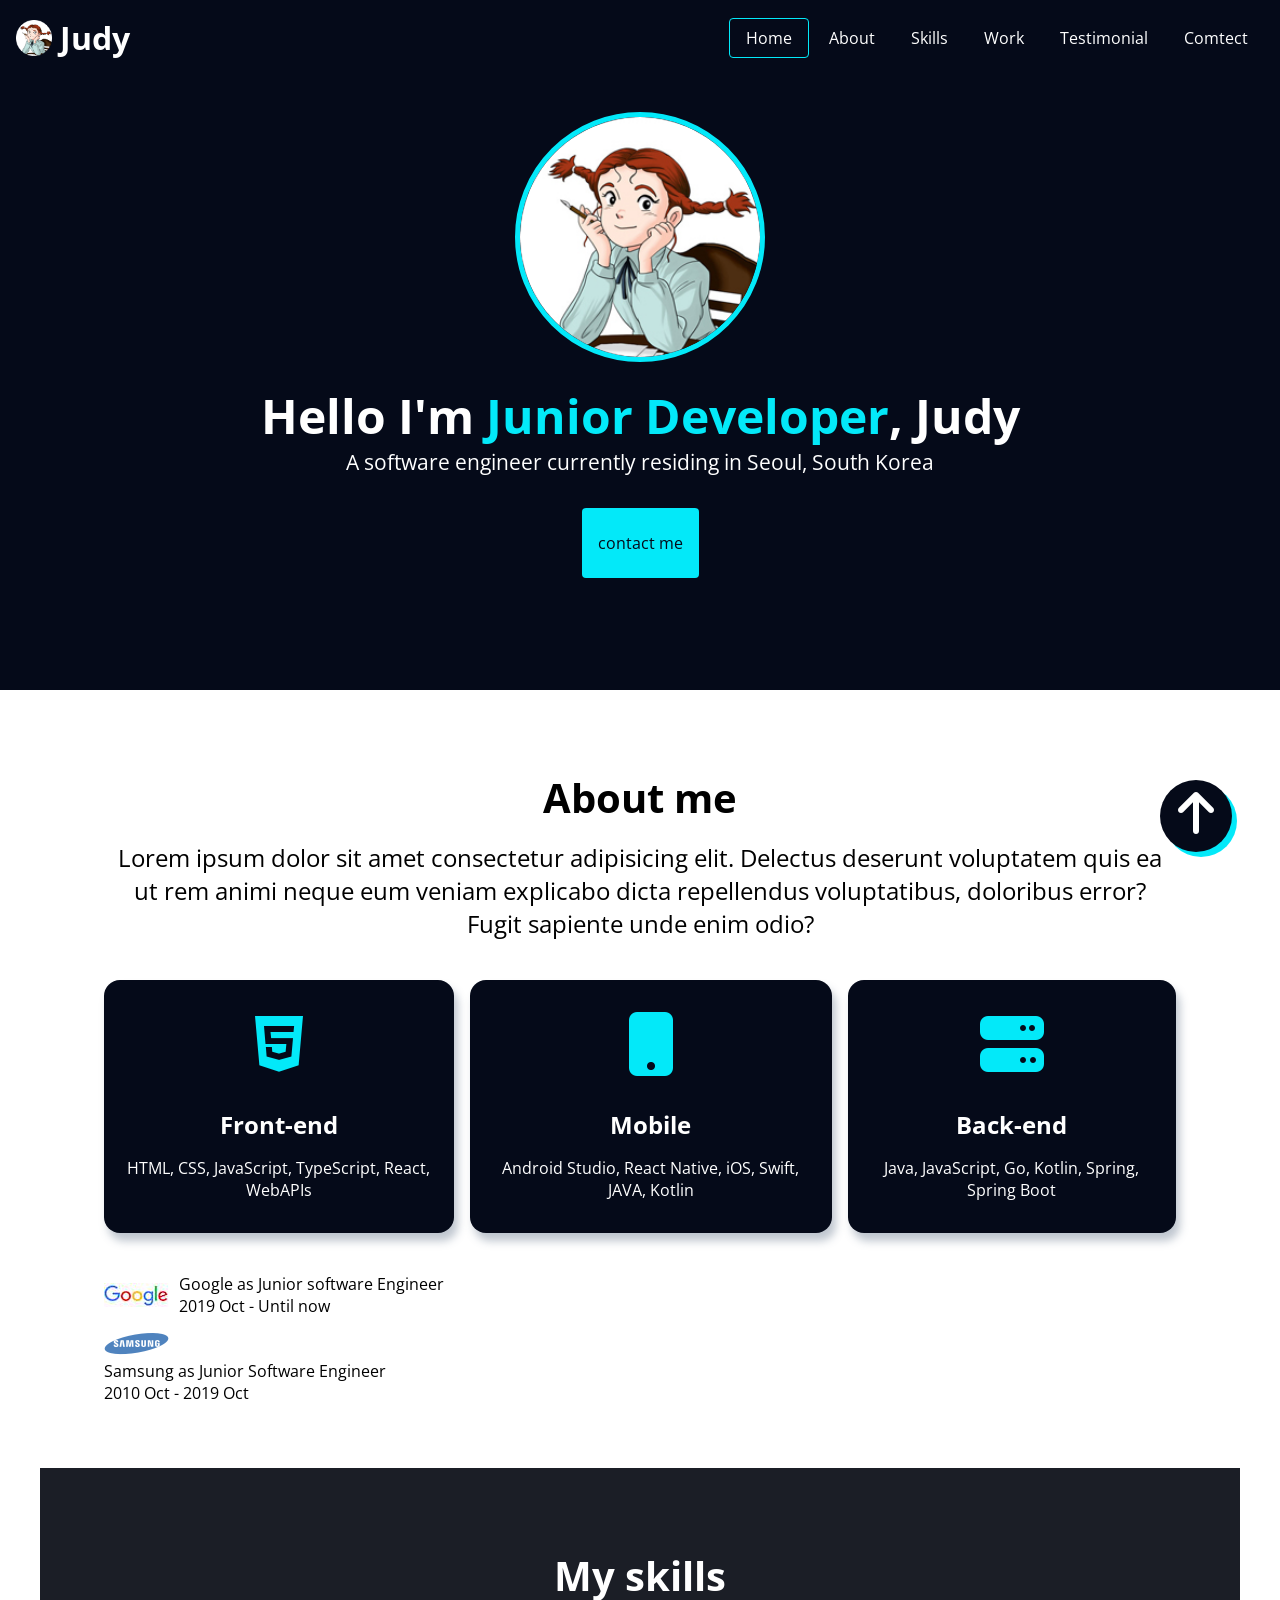
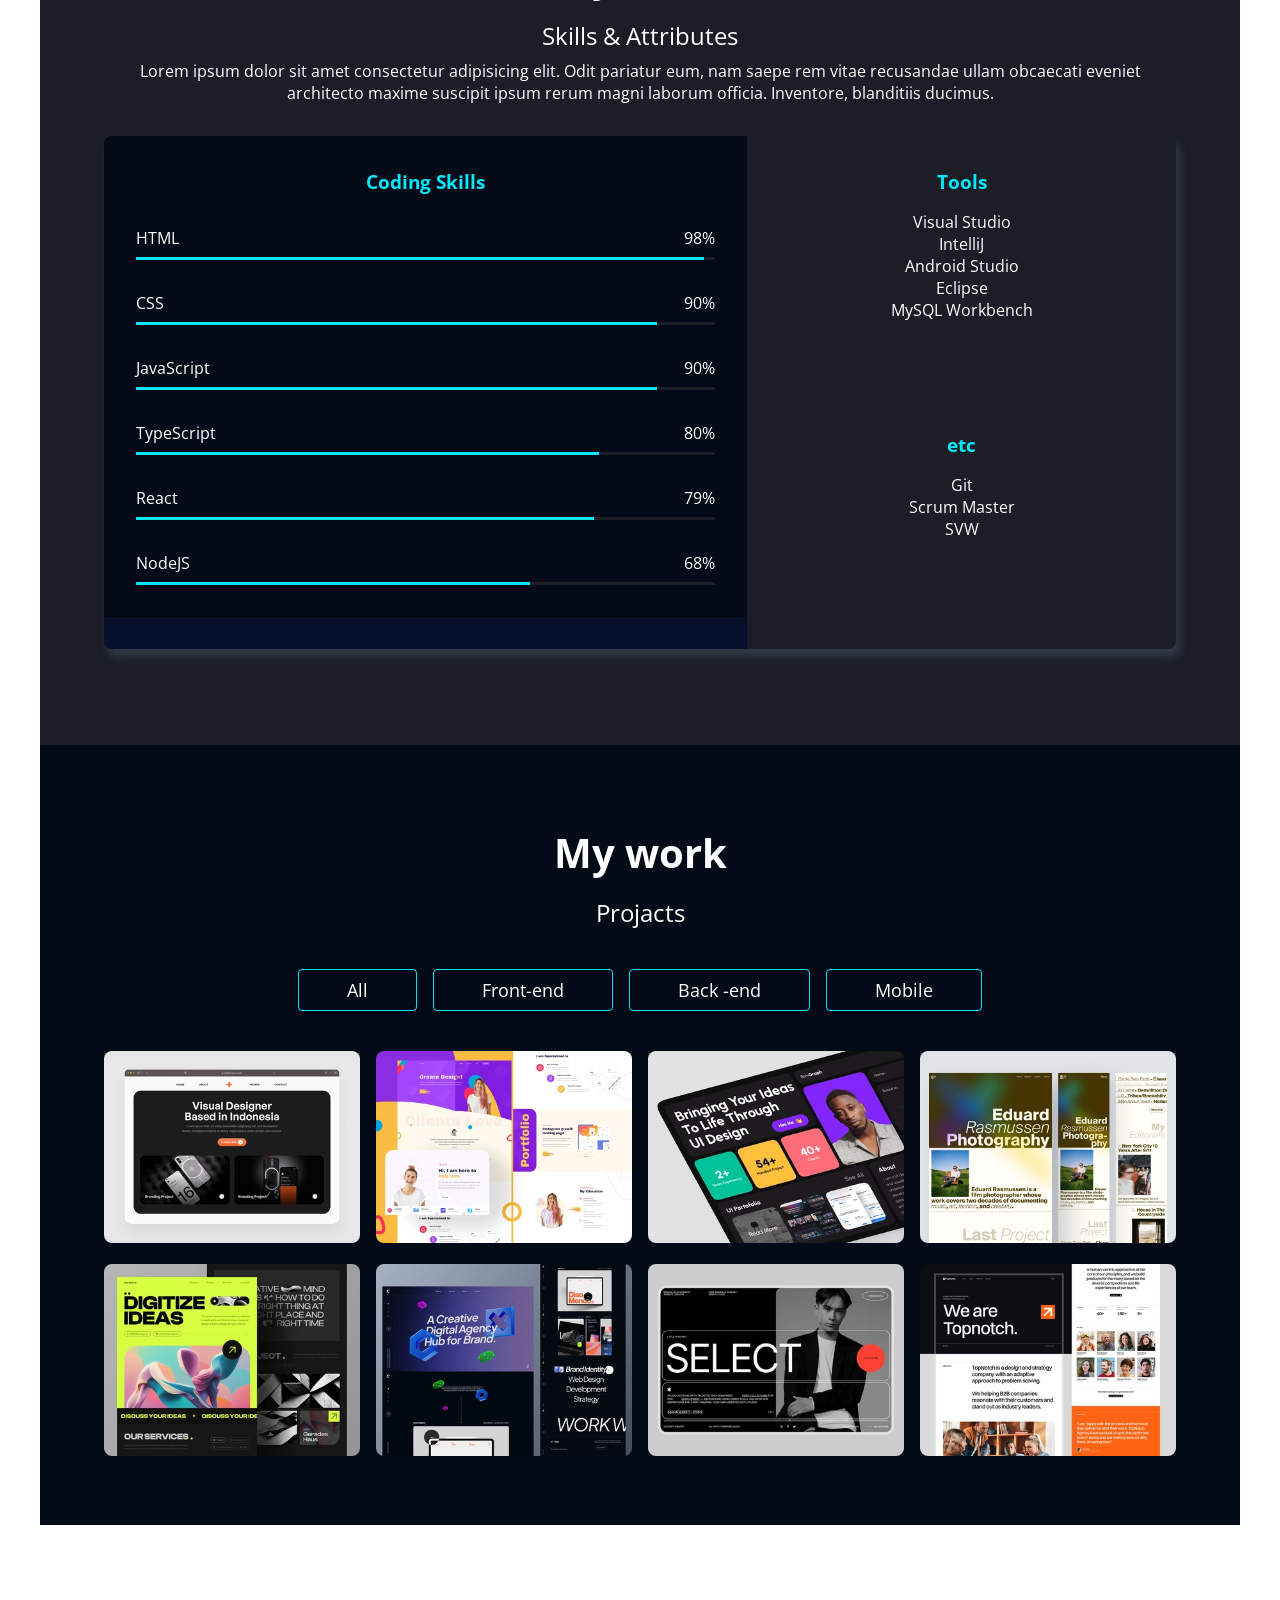
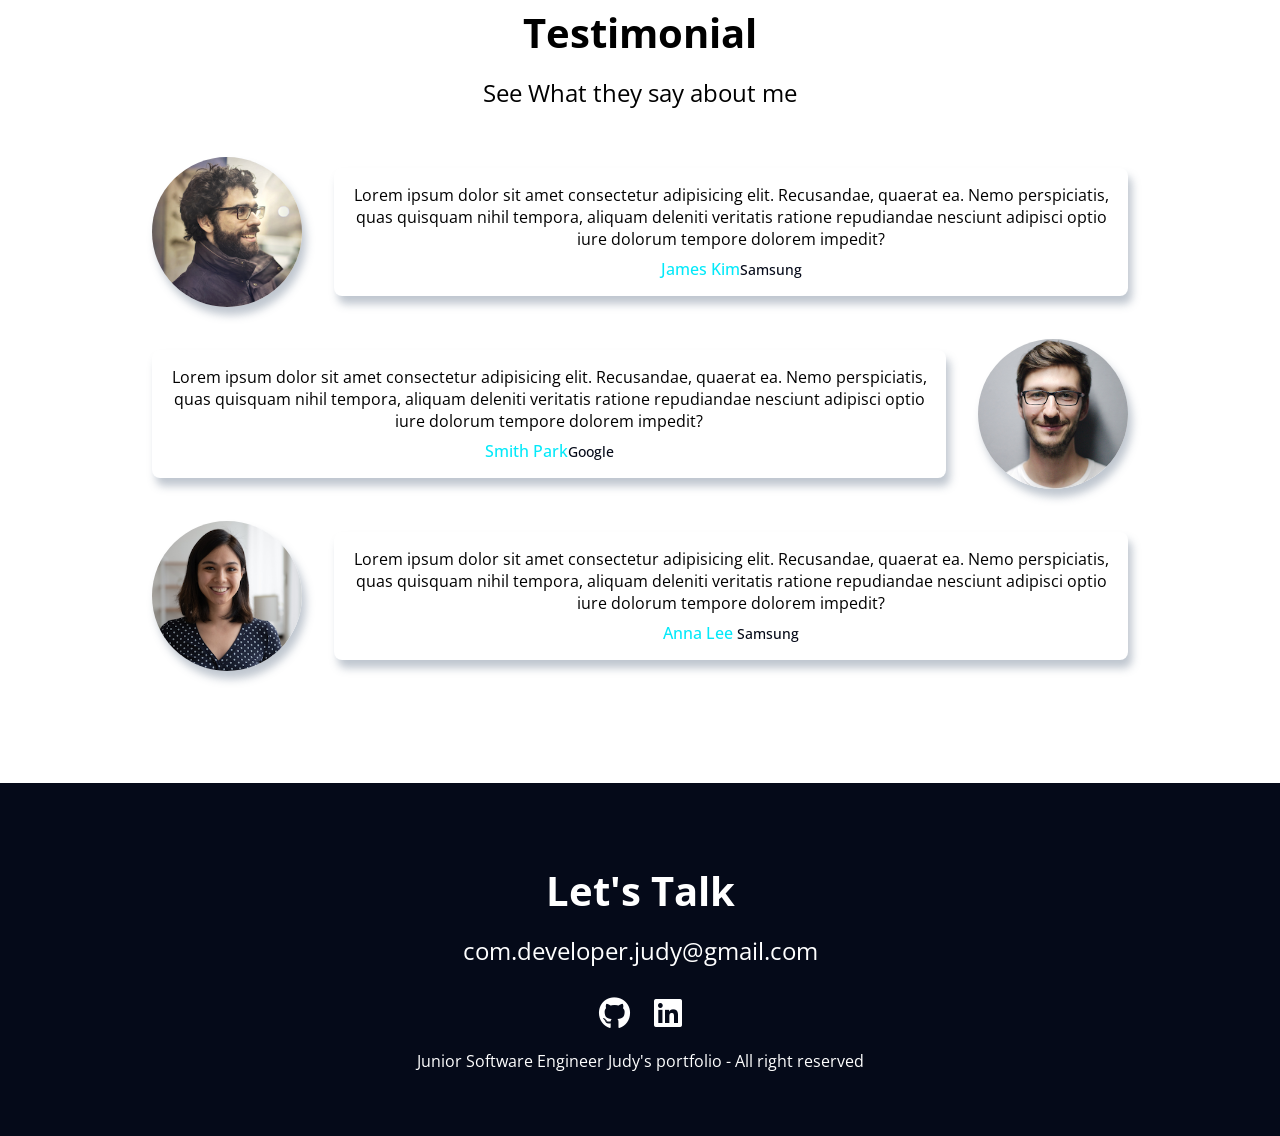
<file: index.html>
<!DOCTYPE html>
<html lang="en">

<head>
    <meta charset="UTF-8">
    <meta name="viewport" content="width=device-width, initial-scale=1.0">
    <title>portfolio-static</title>
    <meta name="description" content="portfolio-static">
    <link rel="shortcut icon" href="images/favicon.ico" type="image/x-icon">
    <link rel="stylesheet" href="css/style.css">
    <link rel="stylesheet" href="https://cdnjs.cloudflare.com/ajax/libs/font-awesome/6.5.0/css/all.min.css">
    <link rel="preconnect" href="https://fonts.googleapis.com">
    <link rel="preconnect" href="https://fonts.gstatic.com" crossorigin>
    <link href="https://fonts.googleapis.com/css2?family=Open+Sans:ital,wght@0,300..800;1,300..800&display=swap"
        rel="stylesheet">

</head>

<body>
    <!-- Header -->
    <header class="header">
        <div class="header-logo">
            <img src="images/favicon.ico" alt="header-logo" class="header-logo-img">
            <h1 class="header-logo-title">Judy</h1>
        </div>
        <nav>
            <ul class="header-menu">
                <li><a href="#home" class="header-menu-item active">Home</a></li>
                <li><a href="#about" class="header-menu-item">About</a></li>
                <li><a href="#skills" class="header-menu-item">Skills</a></li>
                <li><a href="#work" class="header-menu-item">Work</a></li>
                <li><a href="#testimonial" class="header-menu-item">Testimonial</a></li>
                <li><a href="#contect" class="header-menu-item">Comtect</a></li>
            </ul>
        </nav>
        <button class="header-toggle"><i class="fa-solid fa-bars"></i></button>
    </header>
    <main>
        <!-- Home -->
        <section id="home">
            <img src="images/favicon.ico" alt="photo" class="home-avater">
            <h2 class="home-title">
                Hello
                I'm <strong class="home-title-strong">Junior Developer</strong>,
                Judy
            </h2>
            <p class="home-description">A software engineer currently residing in Seoul, South Korea</p>
            <a class="home-contect" href="#">contact me</a>
        </section>
        <!-- About -->
        <section id="about" class="section container">
            <h2 class="title">About me</h2>
            <p class="description">
                Lorem ipsum dolor sit amet consectetur adipisicing elit.
                Delectus deserunt voluptatem quis ea ut rem animi neque
                eum veniam explicabo dicta repellendus voluptatibus,
                doloribus error? Fugit sapiente unde enim odio?
            </p>
            <ul class="majors">
                <li class="major">
                    <i class="fa-brands fa-html5 major-icon"></i>
                    <p class="major-title">Front-end</p>
                    <p>HTML, CSS, JavaScript, TypeScript, React, WebAPIs</p>
                </li>
                <li class="major">
                    <i class="fa-solid fa-mobile-button major-icon"></i>
                    <p class="major-title">Mobile</p>
                    <p>Android Studio, React Native, iOS, Swift, JAVA, Kotlin</p>
                </li>
                <li class="major">
                    <i class="fa-solid fa-server major-icon"></i>
                    <p class="major-title">Back-end</p>
                    <p>Java, JavaScript, Go, Kotlin, Spring, Spring Boot</p>
                </li>
            </ul>
            <ul class="jobs">
                <li class="job">
                    <img src="images/jobs/google.png" alt="google">
                    <div>
                        <p class="job-name">Google as Junior software Engineer</p>
                        <p class="jop-period">2019 Oct - Until now</p>
                    </div>
                </li>
                <img src="images/jobs/samsung.png" alt="samsung">
                <div>
                    <p class="job-name">Samsung as Junior Software Engineer</p>
                    <p class="jop-period">2010 Oct - 2019 Oct</p>
                </div>
            </ul>
        </section>
        <!-- my skills -->
        <section id="skills" class="section container">
            <h2 class="title">My skills</h2>
            <p class="description">Skills & Attributes</p>
            <p>Lorem ipsum dolor sit amet consectetur adipisicing elit.
                Odit pariatur eum, nam saepe rem vitae recusandae ullam obcaecati
                eveniet architecto maxime suscipit ipsum rerum magni laborum officia.
                Inventore, blanditiis ducimus.
            </p>
            <div class="skills">
                <article class="skills-coding">
                    <h3 class="skills-title">Coding Skills</h3>
                    <ul>
                        <li class="bar">
                            <div class="bar-title"><span>HTML</span><span>98%</span></div>
                            <div class="bar-bg">
                                <div class="bar-value" style="width: 98%;"></div>
                            </div>
                        </li>
                        <li class="bar">
                            <div class="bar-title"><span>CSS</span><span>90%</span></div>
                            <div class="bar-bg">
                                <div class="bar-value css"></div>
                            </div>
                        </li>
                        <li class="bar">
                            <div class="bar-title"><span>JavaScript</span><span>90%</span></div>
                            <div class="bar-bg">
                                <div class="bar-value javascript"></div>
                            </div>
                        </li>
                        <li class="bar">
                            <div class="bar-title"><span>TypeScript</span><span>80%</span></div>
                            <div class="bar-bg">
                                <div class="bar-value typescript"></div>
                            </div>
                        </li>
                        <li class="bar">
                            <div class="bar-title"><span>React</span><span>79%</span></div>
                            <div class="bar-bg">
                                <div class="bar-value react"></div>
                            </div>
                        </li>
                        <li class="bar">
                            <div class="bar-title"><span>NodeJS</span><span>68%</span></div>
                            <div class="bar-bg">
                                <div class="bar-value nodejs"></div>
                            </div>
                        </li>
                    </ul>
                </article>
                <article class="skills-tools">
                    <h3 class="skills-title">Tools</h3>
                    <ul>
                        <li>Visual Studio</li>
                        <li>IntelliJ</li>
                        <li>Android Studio</li>
                        <li>Eclipse</li>
                        <li>MySQL Workbench</li>
                    </ul>
                </article>
                <article class="skills-tools">
                    <h3 class="skills-title">etc</h3>
                    <ul>
                        <li>Git</li>
                        <li>Scrum Master</li>
                        <li>SVW</li>
                    </ul>
                </article>
                <article class="skills-etc">

                </article>
            </div>
        </section>
        <!-- my work -->
        <section id="work" class="section container">
            <h2 class="title">My work</h2>
            <p class="description">Projacts</p>
            <ul class="categories">
                <li><button class="category">All<span class="category-count">8</span></button></li>
                <li><button class="category">Front-end<span class="category-count">4</span></button></li>
                <li><button class="category">Back -end<span class="category-count">2</span></button></li>
                <li><button class="category">Mobile<span class="category-count">2</span></button></li>
            </ul>
            <ul class="projects">
                <li class="project">
                    <img class="project-img" src="images/projects/project1.webp" alt="projact-img">
                    <div class="project-meta">
                        <h3 class="project-meta-title">Project#1</h3>
                        <p>Clone Coding with HTML, CSS</p>
                    </div>
                </li>
                <li class="project">
                    <img class="project-img" src="images/projects/project2.webp" alt="projact-img">
                    <div class="project-meta">
                        <h3 class="project-meta-title">Project#2</h3>
                        <p>Clone Coding with HTML, CSS</p>
                    </div>
                </li>
                <li class="project">
                    <img class="project-img" src="images/projects/project3.webp" alt="projact-img">
                    <div class="project-meta">
                        <h3 class="project-meta-title">Project#3</h3>
                        <p>Clone Coding with HTML, CSS</p>
                    </div>
                </li>
                <li class="project">
                    <img class="project-img" src="images/projects/project4.webp" alt="projact-img">
                    <div class="project-meta">
                        <h3 class="project-meta-title">Project#4</h3>
                        <p>Clone Coding with HTML, CSS</p>
                    </div>
                </li>
                <li class="project">
                    <img class="project-img" src="images/projects/project5.webp" alt="projact-img">
                    <div class="project-meta">
                        <h3 class="project-meta-title">Project#5</h3>
                        <p>Clone Coding with HTML, CSS</p>
                    </div>
                </li>
                <li class="project">
                    <img class="project-img" src="images/projects/project6.webp" alt="projact-img">
                    <div class="project-meta">
                        <h3 class="project-meta-title">Project#6</h3>
                        <p>Clone Coding with HTML, CSS</p>
                    </div>
                </li>
                <li class="project">
                    <img class="project-img" src="images/projects/project7.webp" alt="projact-img">
                    <div class="project-meta">
                        <h3 class="project-meta-title">Project#7</h3>
                        <p>Clone Coding with HTML, CSS</p>
                    </div>
                </li>
                <li class="project">
                    <img class="project-img" src="images/projects/project8.webp" alt="projact-img">
                    <div class="project-meta">
                        <h3 class="project-meta-title">Project#8</h3>
                        <p>Clone Coding with HTML, CSS</p>
                    </div>
                </li>
            </ul>
        </section>
        <section id="testimonial" class="section container">
            <h2 class="title">Testimonial</h2>
            <p class="description">See What they say about me</p>
            <ul class="testimonials">
                <li class="testimonial">
                    <img class="testimonial-img" src="images/testimonials/people1.webp" alt="people1">
                    <div class="testimonial-text">
                        <p>Lorem ipsum dolor sit amet consectetur adipisicing elit.
                            Recusandae, quaerat ea. Nemo perspiciatis, quas quisquam
                            nihil tempora, aliquam deleniti veritatis ratione repudiandae
                            nesciunt adipisci optio iure dolorum tempore dolorem impedit?
                        </p>
                        <p><a href="#" class="testimonial-text-name">James Kim<span
                                    class="testimonial-text-company">Samsung</span></a></p>
                    </div>
                </li>
                <li class="testimonial">
                    <img class="testimonial-img" src="images/testimonials/people2.webp" alt="people2">
                    <div class="testimonial-text">
                        <p>Lorem ipsum dolor sit amet consectetur adipisicing elit.
                            Recusandae, quaerat ea. Nemo perspiciatis, quas quisquam
                            nihil tempora, aliquam deleniti veritatis ratione repudiandae
                            nesciunt adipisci optio iure dolorum tempore dolorem impedit?
                        </p>
                        <p><a href="#" class="testimonial-text-name">Smith Park<span
                                    class="testimonial-text-company">Google</span></a></p>
                    </div>
                </li>
                <li class="testimonial">
                    <img class="testimonial-img" src="images/testimonials/people3.webp" alt="people3">
                    <div class="testimonial-text">
                        <p>Lorem ipsum dolor sit amet consectetur adipisicing elit.
                            Recusandae, quaerat ea. Nemo perspiciatis, quas quisquam
                            nihil tempora, aliquam deleniti veritatis ratione repudiandae
                            nesciunt adipisci optio iure dolorum tempore dolorem impedit?
                        </p>
                        <p><a href="#" class="testimonial-text-name">Anna Lee <span
                                    class="testimonial-text-company">Samsung</span></a></p>
                    </div>
                </li>
            </ul>
        </section>
        <!-- Arrow Top -->
        <aside>
            <a href="#" class="arrow-up"><i class="fa-solid fa-arrow-up"></i></a>
        </aside>
    </main>

    <footer id="contact" class="footer">
        <h2 class="title">Let's Talk</h2>
        <p class="description">com.developer.judy@gmail.com</p>
        <ul class="contact-links">
            <li>
                <a href="#" class="contact-link"><i class="fa-brands fa-github"></i></a>
            </li>
            <li>
                <a href="#" class="contact-link"><i class="fa-brands fa-linkedin"></i></a>
            </li>
        </ul>
        <p>Junior Software Engineer Judy's portfolio - All right reserved</p>
    </footer>
</body>

</html>
</file>
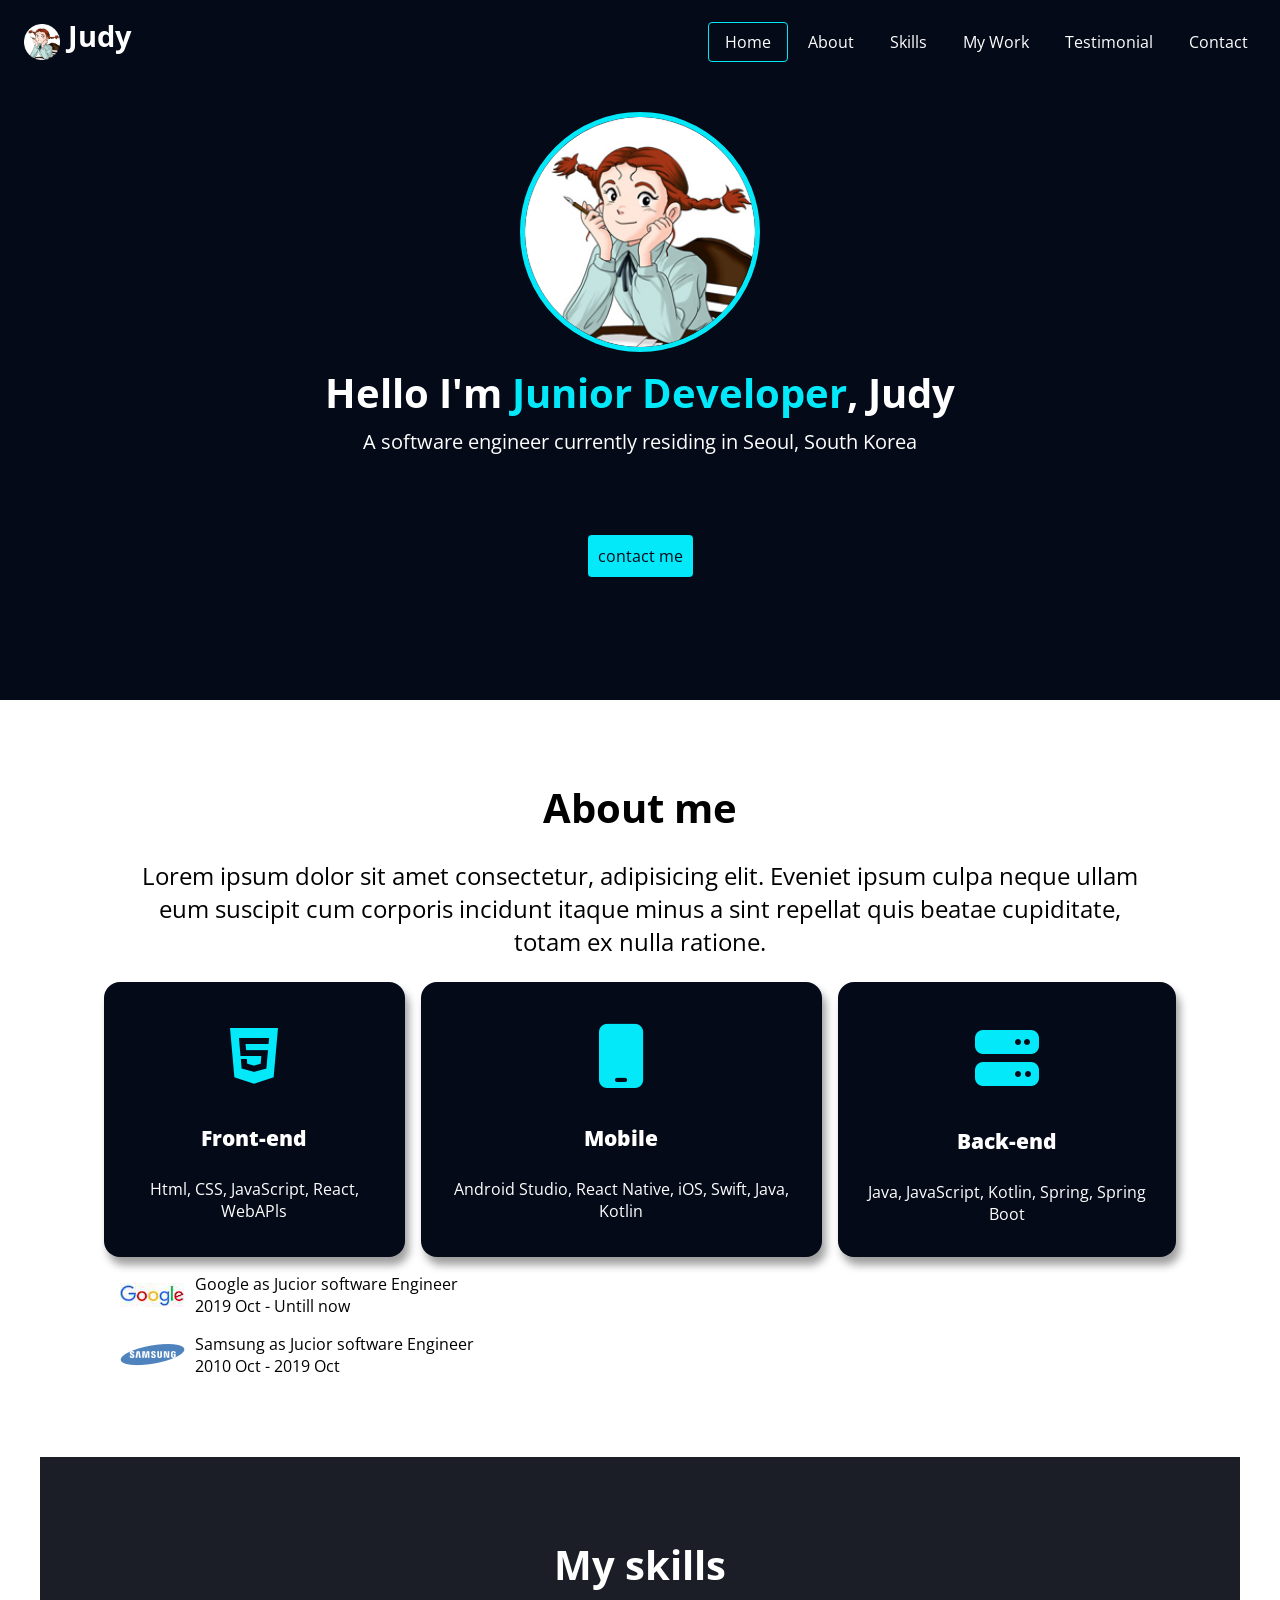
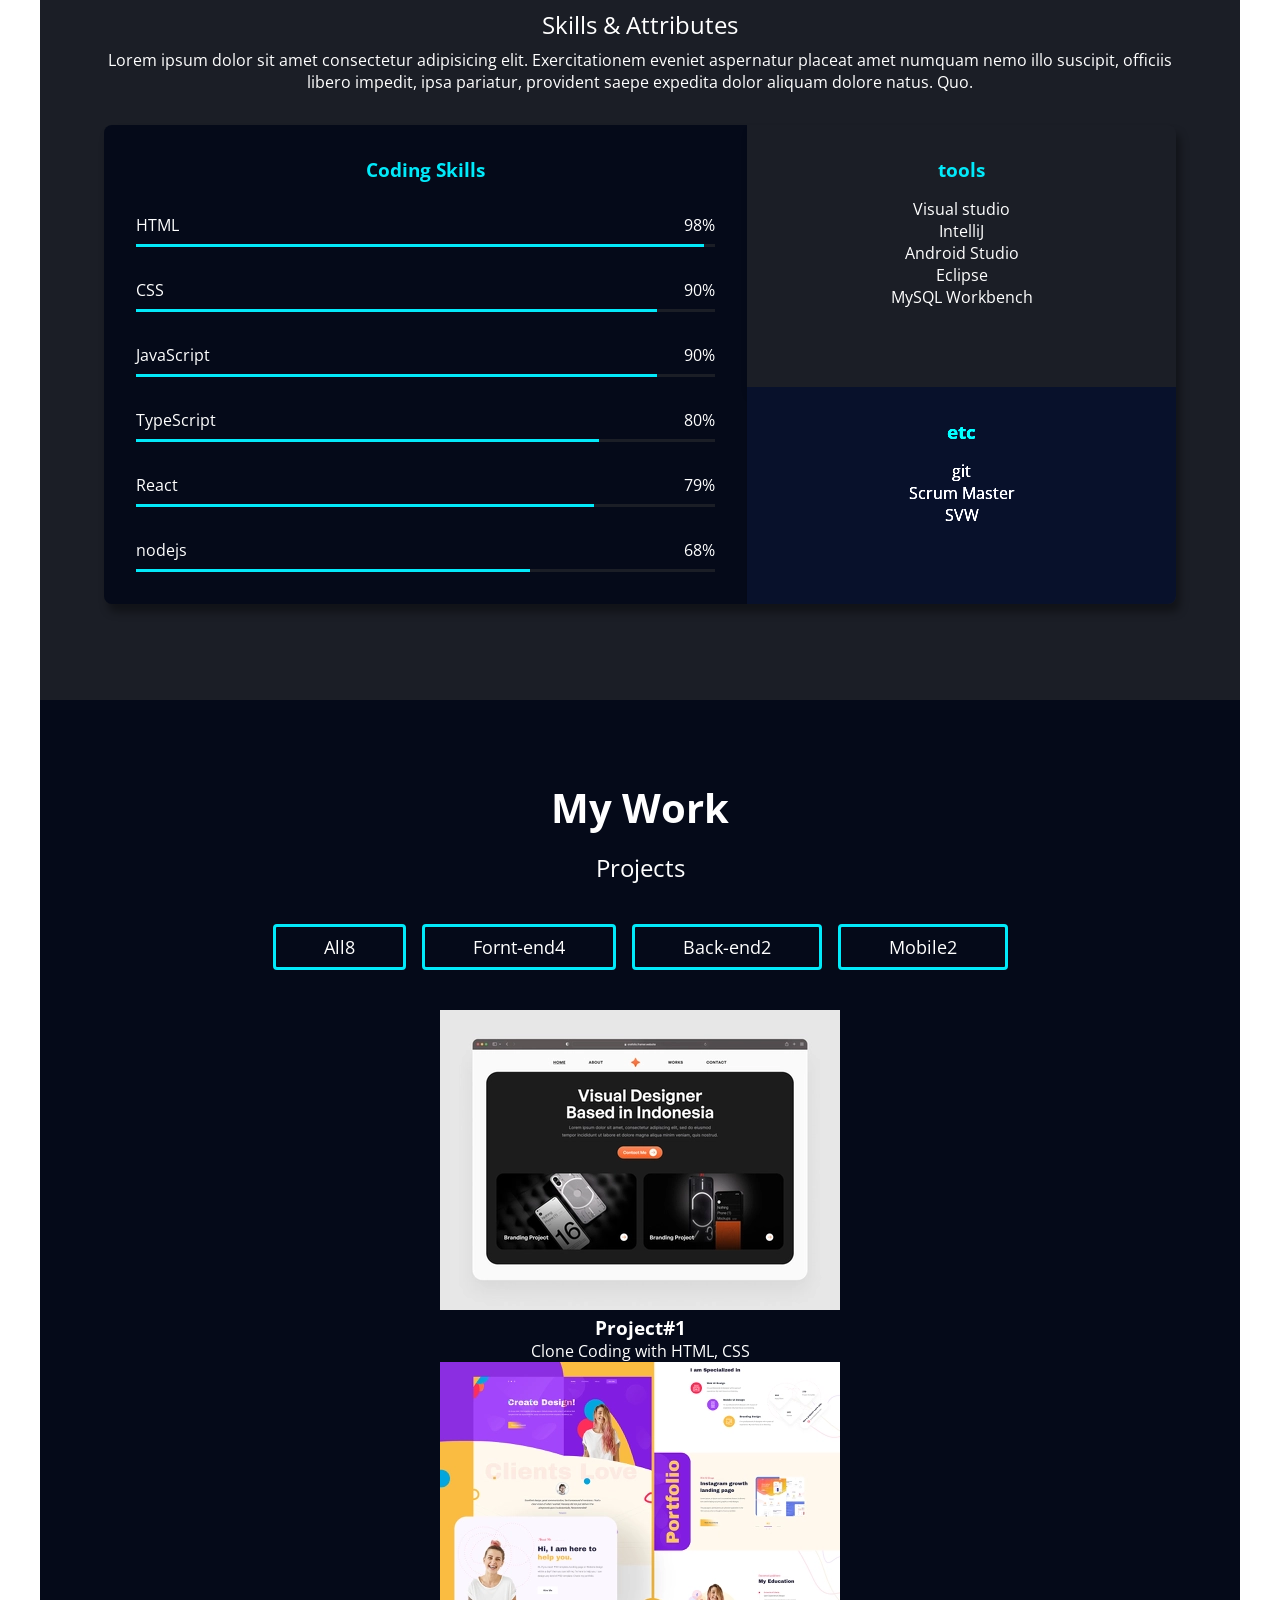
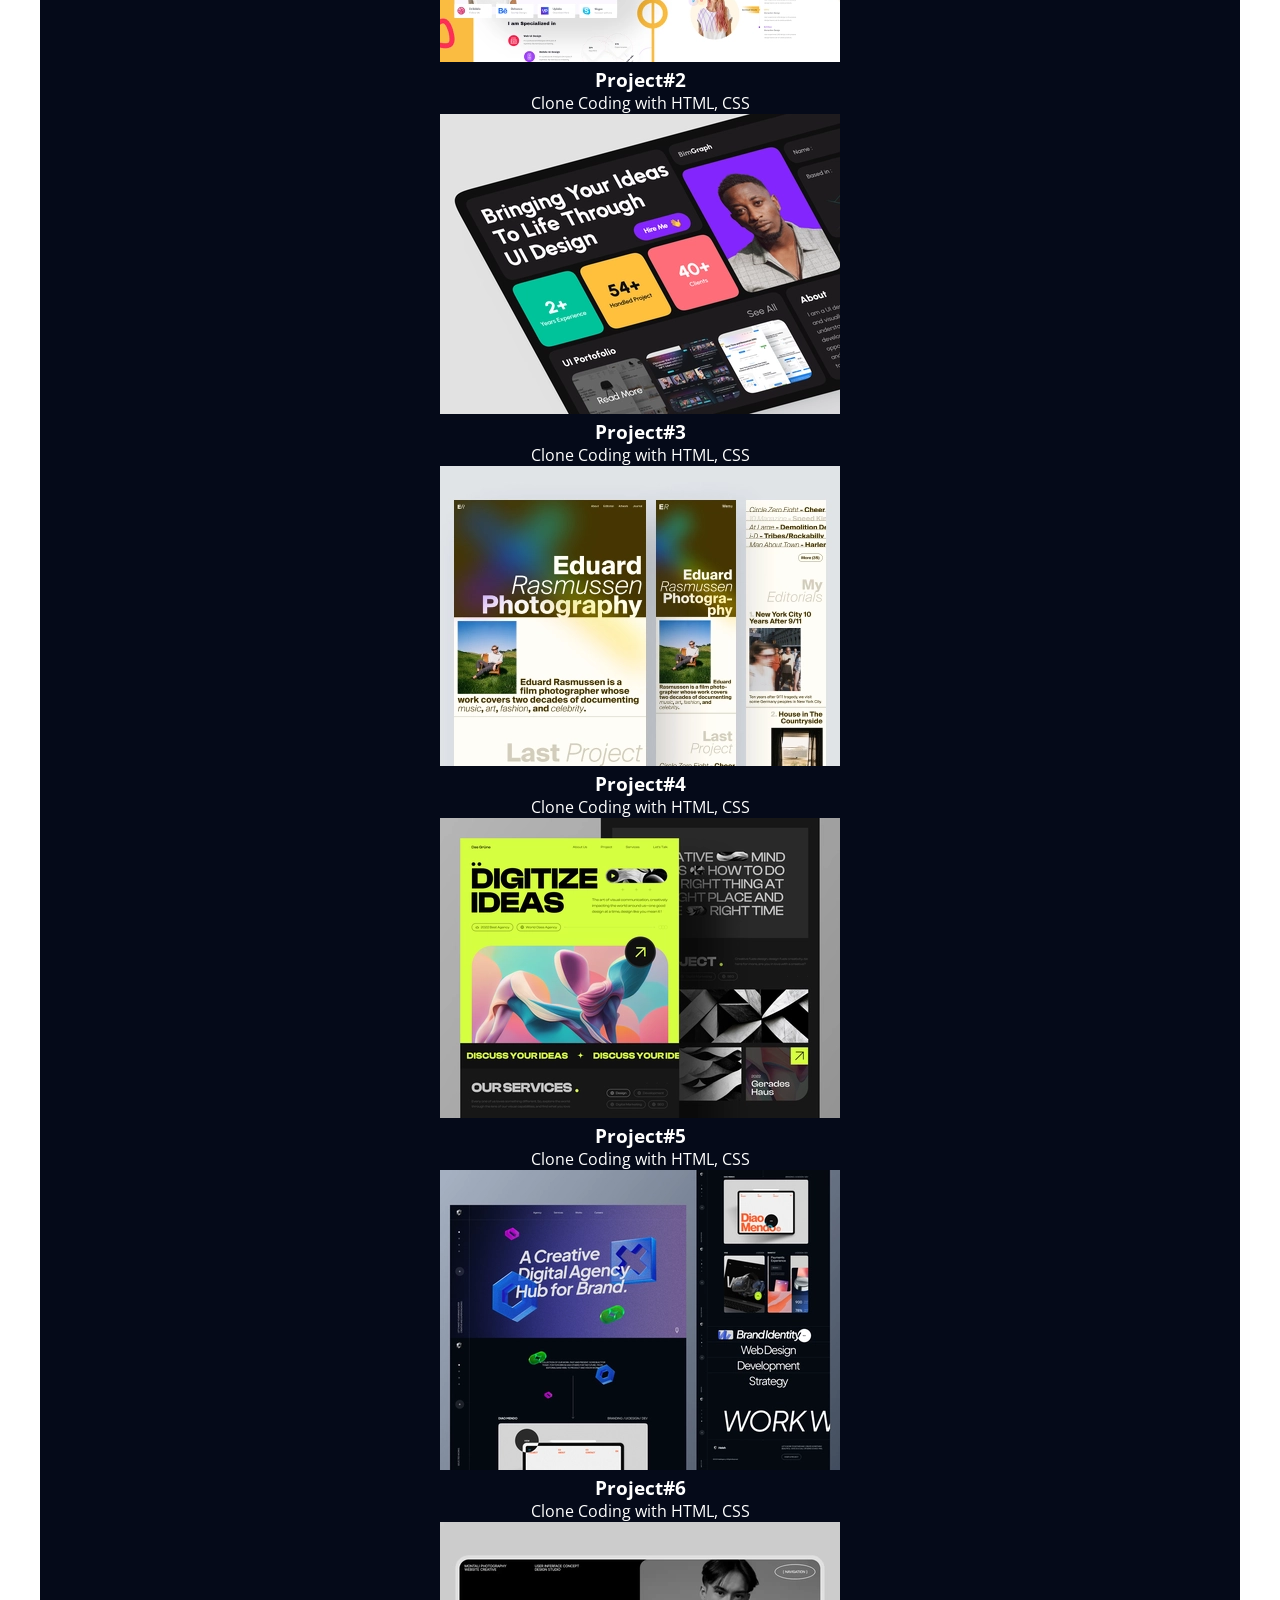
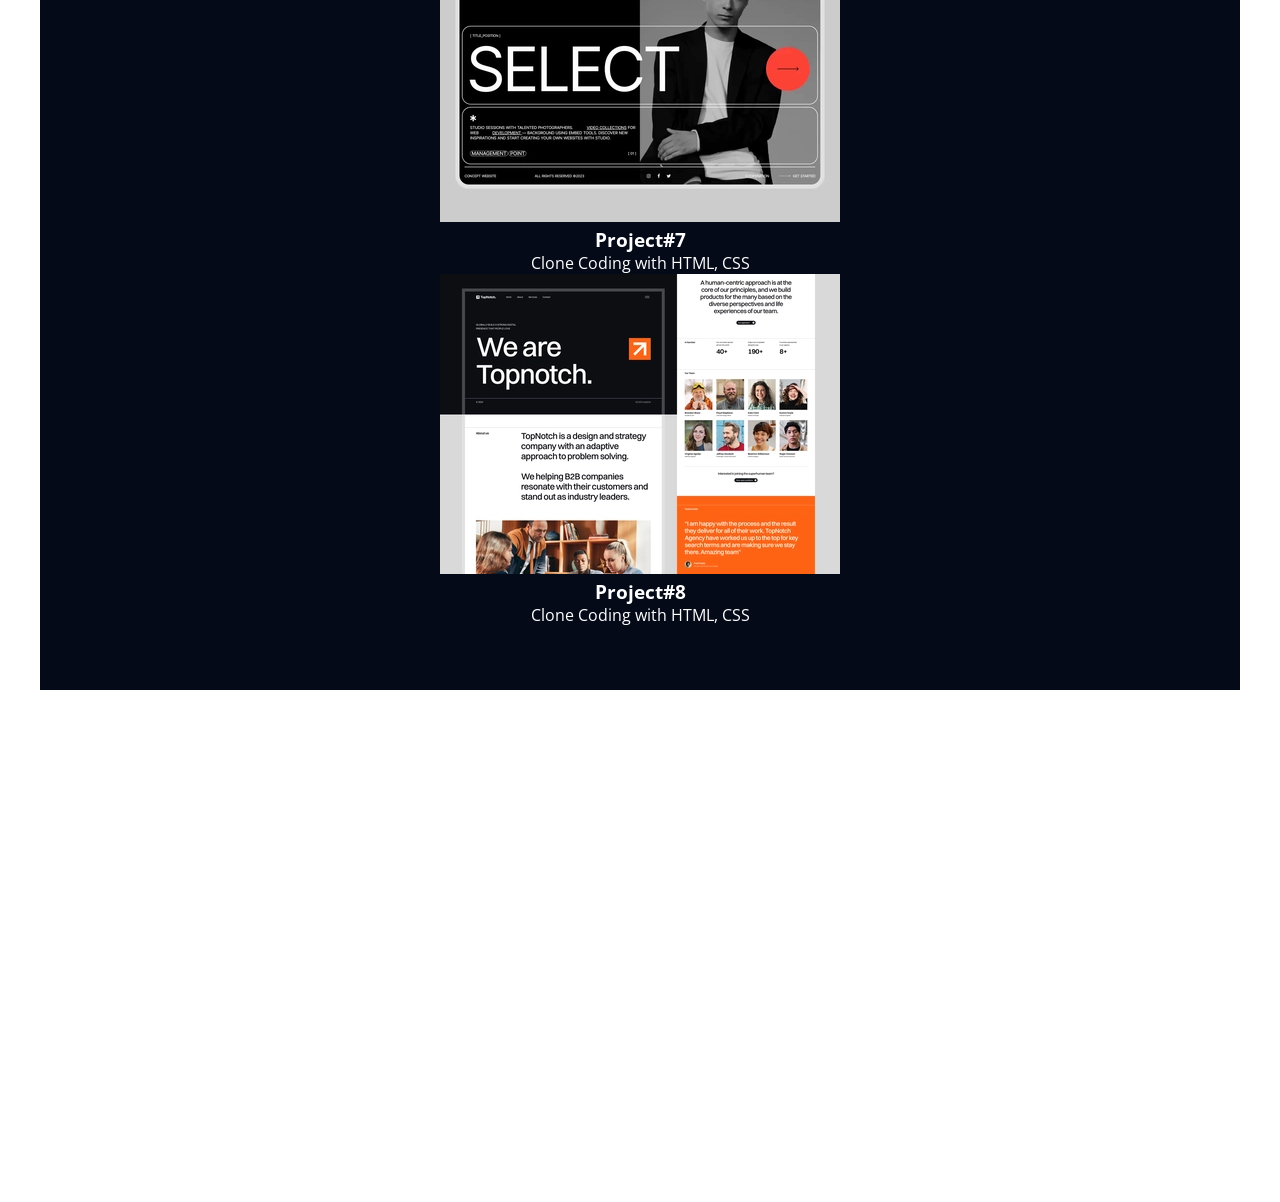
<file: prectice/01_again_index.html>
<!DOCTYPE html>
<html lang="en">
<head>
    <meta charset="UTF-8">
    <meta name="viewport" content="width=device-width, initial-scale=1.0">
    <title>Portfolio-static</title>
    <meta name="description" content="portfolio-static">
    <link rel="shortcut icon" href="../images/favicon.ico" type="image/x-icon">
    <link rel="stylesheet" href="../css/again_style.css">
    <link rel="stylesheet" href="https://cdnjs.cloudflare.com/ajax/libs/font-awesome/6.5.0/css/all.min.css">
    <link rel="preconnect" href="https://fonts.googleapis.com">
    <link rel="preconnect" href="https://fonts.gstatic.com" crossorigin>
    <link href="https://fonts.googleapis.com/css2?family=Open+Sans:ital,wght@0,300..800;1,300..800&display=swap"
        rel="stylesheet">
</head>
<body>
    <!-- Header -->
        <header>
            <section class="header">
                <div class="header-logo">
                    <img src="../images/favicon.ico" alt="header-logo" class="header-logo-img">
                    <h1 class="header-logo-title">Judy</h1>
                </div>
                <nav>
                    <ul class="header-menu">
                        <li><a href="home#" class="header-menu-item active">Home</a></li>
                        <li><a href="about#" class="header-menu-item">About</a></li>
                        <li><a href="skills#" class="header-menu-item">Skills</a></li>
                        <li><a href="my work#" class="header-menu-item">My Work</a></li>
                        <li><a href="testimonial#" class="header-menu-item">Testimonial</a></li>
                        <li><a href="contact#" class="header-menu-item">Contact</a></li>
                    </ul>
                </nav>
            </section>
        </header>
        <main>
            <!-- Home -->
            <section id="home">
                <img src="../images/favicon.ico" alt="home-img" class="home-img">
                <h2 class="home-title">
                    Hello I'm <strong>Junior Developer</strong>, Judy</h2>
                <p class="home-description">A software engineer currently residing in Seoul, South Korea</p>
                <a class="home-contact" href="#">contact me</a>
            </section>
            <!-- About -->
            <section id="about" class="section container">
                <h2 class="title">About me</h2>
                <p class="about-description">Lorem ipsum dolor sit amet consectetur, adipisicing elit. 
                    Eveniet ipsum culpa neque ullam eum suscipit cum corporis 
                    incidunt itaque minus a sint repellat quis beatae cupiditate, 
                    totam ex nulla ratione.</p>
                    <ul class="majors">
                        <li class="major">
                            <i class="fa-brands fa-html5"></i>
                            <p class="major-title">Front-end</p>
                            <p class="">Html, CSS, JavaScript, React, WebAPls</p>
                        </li>
                        <li class="major">
                            <i class="fa-solid fa-mobile"></i>
                            <p class="major-title">Mobile</p>
                            <p>Android Studio, React Native, iOS, Swift, Java, Kotlin</p>
                        </li>
                        <li class="major"><i>
                            <i class="fa-solid fa-server"></i></i>
                            <p class="major-title">Back-end</p>
                            <p>Java, JavaScript, Kotlin, Spring, Spring Boot</p>
                        </li>
                    </ul>
                    <ul class="jobs">
                        <li class="job">
                            <img src="../images/jobs/google.png" alt="google">
                            <div>
                                <p class="job-name">Google as Jucior software Engineer</p>
                                <p class="job-period">2019 Oct - Untill now</p>
                            </div>
                        </li>
                        <li class="job">
                            <img src="../images/jobs/samsung.png" alt="samsung">
                            <div>
                                <p class="job-name">Samsung as Jucior software Engineer</p>
                                <p class="job-period">2010 Oct - 2019 Oct</p>
                            </div>
                        </li>
                    </ul>
            </section>
            <!-- Skills -->
            <section id="skills" class="section container">
                <h2 class="title">My skills</h2>
                <p class="description">Skills & Attributes</p>
                <p>Lorem ipsum dolor sit amet consectetur adipisicing elit. 
                    Exercitationem eveniet aspernatur placeat amet numquam nemo illo suscipit, 
                    officiis libero impedit, ipsa pariatur, provident saepe expedita dolor 
                    aliquam dolore natus. Quo.</p>
                    <div class="skills">
                        <article class="skills-coding">
                            <h3 class="skills-title">Coding Skills</h3>
                            <ul>
                                <li class="bar">
                                    <div class="bar-title"><span>HTML</span><span>98%</span></div>
                                    <div class="bar-bg">
                                    <div class="bar-value" style="width: 98%;"></div>
                                </div>
                                </li>
                                <li class="bar">
                                    <div class="bar-title"><span>CSS</span><span>90%</span></div>
                                    <div class="bar-bg">
                                    <div class="bar-value" style="width: 90%;"></div>
                                </div>
                                </li>
                                <li class="bar">
                                    <div class="bar-title"><span>JavaScript</span><span>90%</span></div>
                                    <div class="bar-bg">
                                    <div class="bar-value" style="width: 90%;"></div>
                                </div>
                                </li>
                                <li class="bar">
                                    <div class="bar-title"><span>TypeScript</span><span>80%</span></div>
                                    <div class="bar-bg">
                                    <div class="bar-value" style="width: 80%;"></div>
                                </div>
                                </li>
                                <li class="bar">
                                    <div class="bar-title"><span>React</span><span>79%</span></div>
                                    <div class="bar-bg">
                                    <div class="bar-value" style="width: 79%;"></div>
                                </div>
                                </li>
                                <li class="bar">
                                    <div class="bar-title"><span>nodejs</span><span>68%</span></div>
                                    <div class="bar-bg">
                                    <div class="bar-value" style="width: 68%;"></div>
                                </div>
                                </li>
                            </ul>
                        </article>
                        <article class="skills-tools">
                            <h3 class="skills-title">tools</h3>
                            <ul>
                                <div>
                                    <li>Visual studio</li>
                                    <li>IntelliJ</li>
                                    <li>Android Studio</li>
                                    <li>Eclipse</li>
                                    <li>MySQL Workbench</li>
                                </div>
                            </ul>
                        </article>
                        <article class="skills-etc">
                            <h3 class="skills-title">etc</h3>
                            <ul>
                                <li>git</li>
                                <li>Scrum  Master</li>
                                <li>SVW</li>
                            </ul>
                        </article>
                    </div>
            </section>

            <section id="work" class="section container">
                <h2 class="title">My Work</h2>
                <p class="description">Projects</p>
                <ul class="categories">
                    <li><button class="category">All<span class="category-count">8</span></button></li>
                    <li><button class="category">Fornt-end<span class="category-count">4</span></button></li>
                    <li><button class="category">Back-end<span class="category-count">2</span></button></li>
                    <li><button class="category">Mobile<span class="category-count">2</span></button></li>
                </ul>
                <ul class="projects">
                <li class="project">
                    <img class="project-img" src="../images/projects/project1.webp" alt="projact-img">
                    <div class="project-meta">
                        <h3 class="project-meta-title">Project#1</h3>
                        <p>Clone Coding with HTML, CSS</p>
                    </div>
                </li>
                <li class="project">
                    <img class="project-img" src="../images/projects/project2.webp" alt="projact-img">
                    <div class="project-meta">
                        <h3 class="project-meta-title">Project#2</h3>
                        <p>Clone Coding with HTML, CSS</p>
                    </div>
                </li>
                <li class="project">
                    <img class="project-img" src="../images/projects/project3.webp" alt="projact-img">
                    <div class="project-meta">
                        <h3 class="project-meta-title">Project#3</h3>
                        <p>Clone Coding with HTML, CSS</p>
                    </div>
                </li>
                <li class="project">
                    <img class="project-img" src="../images/projects/project4.webp" alt="projact-img">
                    <div class="project-meta">
                        <h3 class="project-meta-title">Project#4</h3>
                        <p>Clone Coding with HTML, CSS</p>
                    </div>
                </li>
                <li class="project">
                    <img class="project-img" src="../images/projects/project5.webp" alt="projact-img">
                    <div class="project-meta">
                        <h3 class="project-meta-title">Project#5</h3>
                        <p>Clone Coding with HTML, CSS</p>
                    </div>
                </li>
                <li class="project">
                    <img class="project-img" src="../images/projects/project6.webp" alt="projact-img">
                    <div class="project-meta">
                        <h3 class="project-meta-title">Project#6</h3>
                        <p>Clone Coding with HTML, CSS</p>
                    </div>
                </li>
                <li class="project">
                    <img class="project-img" src="../images/projects/project7.webp" alt="projact-img">
                    <div class="project-meta">
                        <h3 class="project-meta-title">Project#7</h3>
                        <p>Clone Coding with HTML, CSS</p>
                    </div>
                </li>
                <li class="project">
                    <img class="project-img" src="../images/projects/project8.webp" alt="projact-img">
                    <div class="project-meta">
                        <h3 class="project-meta-title">Project#8</h3>
                        <p>Clone Coding with HTML, CSS</p>
                    </div>
                </li>
            </ul>
            </section>
            <section id="testimonial" class="section container"></section>
            <section id="contact" class="section container"></section>
        </main>
        <footer class="fooeter">
            <section class="footer"></section>
        </footer>
</body>
</html>
</file>
<file: css/style.css>
/*************************************************
        portfolio-static style sheet

        반복되는 스타일을 변수로 정의하고 --> var() 호출
        변수, 상수 : --변수명, 상수명 = 값 정의;
        예) --color--primary-white;

        ,header { color: var(--color--primary); }
**************************************************/
:root{
    /* color-list */
    --color-white: #fff;
    --color-black: #050a19;
    --color-accent: #03e9f9;
    --color-orange: #fd6413;
    --color-gray: #1b1e26;

    /* container-size */
    --max-size-container: 1200px;
}

/*-------Commons(공통) : 폰트, 여백, 패딩..---------*/
* {
    font-family: 'Open Sans', 'sans-serif';
    box-sizing: border-box;
    margin: 0;
    padding: 0;
}
ul {
    list-style-type: none;
}
button {
    border: 0;
    outline: 0;
}
a {
    text-decoration: none;
}
section, footer {
    padding: 4rem;
    text-align: center;
}
section.container {
    width: var(--max-size-container);
    max-width: 100%;
    margin: auto;
}
.title {
    font-size: 2.5rem;
    margin: 1rem 0;
}
.description {
    font-size: 1.5rem;
    margin: 0.5rem 0;
}

/*-------Header start---------*/
.header {
    background-color: var(--color-black);
    width: 100%;
    padding: 1rem;
    display: flex;
    justify-content: space-between;
    align-items: center;
    position: fixed;
    top: 0;
    z-index: 1;
}
.header-logo {
    display: flex;
    align-items: center;
    gap: 8px;
    color: var(--color-white);
}
.header-logo-img{
    width: 36px;
    height: 36px;
}
.heaer-logo-title {
    font-size: 1.8rem;
}
ul.header-menu { /* 미디어 쿼리 적용시 셀렉터 형식이 동일해야함 !! */
    display: flex;
    gap: 4px;
}
a.header-menu-item {
    color: var(--color-white);
    padding: 8px 16px;
}
a.header-menu-item.active {
    border: 1px solid var(--color-accent);
    border-radius: 4px;
}

/*------ Header end ---------*/

/*-------Home start---------*/
#home {
    background-color: var(--color-black);
    color: var(--color-white);
    padding: 5rem 1rem;
    padding-top: 7rem;
    text-align: center;
}
.home-avater {
    width: 250px;
    height: 250px;
    border: 5px solid var(--color-accent);
    border-radius: 100%;
}
.home-title {
    font-size: 3rem;
    margin-top: 1rem;
}
.home-title-strong {
    color: var(--color-accent);
}
.home-description {
    font-size: 1.3rem;
}
.home-contect {
    display: inline-block;
    padding: 1.5rem 1rem;
    margin: 2rem; /* inline 레벨은 마진 적용 ❌ */
    background-color: var(--color-accent);
    color: var(--color-black);
    border-radius: 4px;
}
.header-toggle {
    display: none;
    position: absolute;
    top: 1.3rem;
    right: 1rem;
    background-color: var(--color-black);
    color: var(--color-white);
    font-size: 1.5rem;
}

/*-------Home end---------*/

/*--------About start------*/
.majors {
    display: flex;
    justify-content: space-between;
    align-items: center;
    gap: 1rem;
    margin: 2.5rem 0;
}
.major {
    background-color: var(--color-black);
    color: var(--color-white);
    padding: 2rem 1rem;
    border-radius: 1rem;
    box-shadow: 4px 8px 8px rgba(88, 104, 129, 0.38);
}
.major-icon {
    font-size: 4rem;
    color: var(--color-accent);
    margin-bottom: 1rem;
}
.major-title {
    font-size: 1.5rem;
    font-weight: 700;
    padding: 1rem 0;

}
.jobs {
    text-align: start;
}
.job {
    display: flex;
    align-items: center;
    gap: 10px;
    margin-bottom: 1rem;
}
/*--------About end------*/
/*--------Skills start------*/
#skills {
    background-color: var(--color-gray);
    color: var(--color-white);
}
.skills {
    display: grid;
    grid-template-columns: 6fr 4fr;
    margin: 2rem 0;
    border-radius: 8px;
    box-shadow: 4px 8px 8px rgba(88, 104, 129, 0.38);
    overflow: hidden;
}
.skills-title {
    color: var(--color-accent);
    font-size: 1.2rem;
    margin: 1rem 0;
}
.skills-coding {
    grid-row: span 2;
    background-color: var(--color-black);
    padding: 1rem;

}
.skills-tools {
    padding: 1rem;
}
.skills-etc {
    padding: 1rem;
    background-color: var(--color-black);
    filter: brightness(170%);
}
.bar {
    display: flex;
    flex-direction: column;
    padding: 1rem;
    gap: 0.5rem;
}
.bar-title {
    display: flex;
    justify-content: space-between;
}
.bar-bg {
    width: 100%;
    height: 3px;
    background-color: var(--color-gray);
}
.bar-value {
    background-color: var(--color-accent);
    height: 3px;
}
.bar-value.css  { width: 90%;}
.bar-value.javascript  { width: 90%;}
.bar-value.typescript  { width: 80%;}
.bar-value.react  { width:79%;}
.bar-value.nodejs  { width: 68%;}
/*--------Skills end------*/
/*--------Work start------*/
#work {
    background-color: var(--color-black);
    color: var(--color-white);
}
.categories {
    display: flex;
    justify-content: center;
    gap: 1rem;
    margin: 2.5rem 0;
}
.category {
    color: var(--color-white);
    padding: 0.5rem 3rem;
    font-size: 1.1rem;
    border: 1px solid var(--color-accent);
    border-radius: 4px;
    background-color: var(--color-black);
    position: relative;
}
.category-count {
    position: absolute;
    top: -20px;
    left: 16px;
    background-color: var(--color-orange);
    color: var(--color-white);
    width: 28px;
    height: 28px;
    line-height: 28px;
    border-radius: 100%;
    opacity: 0;
    transition: all 1000ms ease;
}
.category:hover .category-count {
    opacity: 1;
    top: 0;
}
.projects {
    display: grid;
    grid-template-columns: repeat(4, 1fr);
    grid-template-rows: repeat(2, 1fr);
    gap: 1rem;
}
.project {
    position: relative;
    overflow: hidden;
}
.project-img { 
    width: 100%;
    border-radius: 8px;
}
.project-meta {
    position: absolute;
    top: 0;
    left: 0;
    opacity: 0;
    width: 100%;
    height: 100%;
    display: flex;
    flex-direction: column;
    justify-content: center;
    align-items: center;
    background-color: var(--color-black);
    color: var(--color-white);
}
.project-meta:hover {
    opacity: .8;
}
/*--------Work end------*/

/*--------Testmonials Start------*/
.testimonials {
    margin: 3rem;
}
.testimonial {
    display: flex;
    align-items: center;
    gap: 2rem;
    margin-bottom: 2rem;
}
.testimonial:nth-child(even) .testimonial-img {
    order: 1;
}
.testimonial-img {
    width: 150px;
    height: 150px;
    border-radius: 100%;
    box-shadow: 4px 8px 8px rgba(88, 104, 129, 0.38);
}
.testimonial-text {
    padding: 1rem;
    border-radius: 8px;
    box-shadow: 4px 8px 8px rgba(88, 104, 129, 0.38);
}
.testimonial-text-name {
    color: var(--color-accent);
    display: inline-block;
    margin-top: 0.5rem;
    font-weight: 500;
}
.testimonial-text-company {
    color: var(--color-black);
    font-size: .9rem;
    font-weight: 500;
}
/*--------Testmonials end------*/
/*--------Arrow Start------*/
.arrow-up {
    position:fixed;
    bottom: 3rem;
    right: 3rem;
    color: var(--color-white);
    font-size: 3rem;
    width: 4.5rem;
    height: 4.5rem;
    border-radius: 100%;
    background-color: var(--color-black);
    text-align: center;
    box-shadow: 5px 5px 0px 0px var(--color-accent);
}

/*--------Arrow end------*/
/*--------Footer Start------*/
#contact {
    background-color: var(--color-black);
    color: var(--color-white);

}
.contact-links {
    display: flex;
    justify-content: center;
    gap: 1.5rem;
    font-size: 2rem;
    padding: 1rem;

}
.contact-link {
    color: var(--color-white);
}
.contact-link:hover {
    color: var(--color-accent);
}
/*--------Footer end------*/

/*********************************************
    media screen : 1px ~ 1000px
*********************************************/
@media screen and (max-width:393px) {
    .header {
        flex-direction: column;
        align-items: start;
    }
    ul.header-menu { /* .header-menu 정의시 스타일 적용 안됨 */
        display: none;
    }
    .header-toggle {
        display: block;
    }
    section { 
        padding: 3rem;
    }
    .title {
        font-size: 2rem;
    }
    .description {
        font-size: 1rem;
    }
    #home {
        padding: 5rem 3rem;
    }
    .home-title {
        font-size: 2.5rem;
        margin-bottom: 0.5rem;
    }
    .majors {
        flex-direction: column;
        align-items: center;
    }
    .major {
        width: 30rem;
    }
    .job {
        justify-content: center;
    }
    .skills {
        grid-template-columns: 1fr;
    }
    .categories {
        flex-direction: column;
    }
    .category {
        width: 80%;
    }
    .projects {
        grid-template-columns: repeat(2, 1fr);
    }
    .testimonial {
        flex-direction: column;
    }
    .testimonial:nth-child(even) .testimonial-img {
        order: 0;
    }
    .arrow-up {
        bottom: 1rem;
        right: 1.5rem;
        font-size: 2rem;
        width: 3rem;
        height: 3rem;
    }
}

/*********************************************
    media screen : 1px ~ 600px
*********************************************/
@media screen and (max-width:600px){
    .projects {
        grid-template-columns: repeat(1, 1fr);
    }
}
</file>
<file: css/again_style.css>
:root{
    /* color-list */
    --color-white: #fff;
    --color-black: #050a19;
    --color-accent: #03e9f9;
    --color-orange: #fd6413;
    --color-gray: #1b1e26;

    /* container-size */
    --max-size-container: 1200px;
}

/*-------Commons(공통) : 폰트, 여백, 패딩..---------*/
* {
    font-family: 'Open Sans', 'sans-serif';
    box-sizing: border-box;
    margin: 0;
    padding: 0;
}
ul {
    list-style-type: none;
}
a {
    text-decoration: none;
}
.title {
    font-size: 2.5rem;
    margin: 1rem 0;
}
section, footer {
    padding: 4rem;
    text-align: center;
}
section.container {
    width: var(--max-size-container);
    max-width: 100%;
    margin: auto;
}
.title {
    font-size: 2.5rem;
    margin: 1rem 0;
}
.description {
    font-size: 1.5rem;
    margin: 0.5rem 0;
}
/*------------Header Start-----------*/
.header {
    background-color: var(--color-black);
    width: 100%;
    padding: 1rem;
    display: flex;
    justify-content: space-between;
    align-items: center;
    position: fixed;
    top: 0;
    z-index: 1;

}
.header-logo {
    display: flex;
    color: var(--color-white);
}
.header-menu {
    display: flex;
    gap: 4px;
}
.header-logo-img {
    width: 36px;
    height: 36px;
    margin: 0.5rem;
}
.header-menu-item {
    color: var(--color-white);
    padding: 8px 16px;
}
.header-logo-title {
    font-size: 1.8rem;
}
.header-menu-item.active {
    border: 1px solid var(--color-accent);
    border-radius: 4px;
}
/*------------Header end-----------*/

/*------------Home Start-----------*/
#home {
    width: 100%;
    height: 700px;
    background-color: var(--color-black);
    color: var(--color-white);
    padding: 5rem 1rem;
    padding-top: 7rem;
    text-align: center; /*align-content: center; text-align: center; 둘 차이점 알아보기*/
    
    
}
.home-img {
    width: 15rem;
    border: 5px solid var(--color-accent);
    border-radius: 100%;
}
.home-title {
    font-size: 2.5rem;
    margin: 0.5rem;
}
strong {
    color: var(--color-accent);
}
.home-description {
    font-size: 20px;
}
.home-contact {
    display: inline-block;
    background-color: var(--color-accent);
    color: var(--color-black);
    border-radius: 4px;
    padding: 10px;
    margin: 5rem;
}
/*------------Home end-----------*/

/*------------About Start-----------*/
.about-title {
    font-size: 2rem;
}
.about-description {
    margin: 1.5rem;
    font-size: 1.5rem;
}
.majors {
    display: flex;
    text-align: center;
    justify-content: space-between;
    gap: 1rem;
}
.major {
    padding: 2rem 1rem;
    border-radius: 1rem;
    background-color: var(--color-black);
    color: var(--color-white);
    box-shadow: 4px 8px 8px rgba(0, 0, 0, 0.38);
}
ul i {
    font-size: 4rem;
    color: var(--color-accent);
    margin: 10px;
}
.major-title {
    margin: 10px;
    font-size: 1.3rem;
    font-weight: 800;
    padding: 1rem 0;
}
.jobs {
    text-align: start;
}
.job {
    display: flex;
    align-items: center;
    gap: 10px;
    margin: 1rem;/
}
/*------------About end-----------*/

/*------------Skills Start-----------*/
#skills { 
    background-color: var(--color-gray);
    color: var(--color-white);
}
.skills {
    display: grid;
    grid-template-columns: 6fr 4fr;
    margin: 2rem 0;
    border-radius: 8px;
    box-shadow: 4px 8px 8px rgba(0, 0, 0, 0.38);
    overflow: hidden;
}
.skills-title {
    color: var(--color-accent);
    margin: 1rem 0;
}
.skills-coding {
    grid-row: span 2;
    background-color: var(--color-black);
    padding: 1rem;
    box-shadow: 4px 8px 8px rgba(0, 0, 0, 0.38);
}
.skills-tools {
    background-color: var(--color-gray);
    padding: 1rem;
    box-shadow: 4px 8px 8px rgba(0, 0, 0, 0.38);
}
.skills-etc {
    background-color: var(--color-black);
    padding: 1rem;
    filter: brightness(170%);
    box-shadow: 4px 8px 8px rgba(0, 0, 0, 0.38);
}
.bar {
    display: flex;
    flex-direction: column;
    padding: 1rem;
    gap: 0.5rem;
}
.bar-title {
    display: flex;
    justify-content: space-between;
}
.bar-bg {
    width: 100%;
    height: 3px;
    background-color: var(--color-gray);
}
.bar-value {
    background-color: var(--color-accent);
    height: 3px;
}
/*------------Skills end-----------*/

/*------------My work start-----------*/
#work {
    background-color: var(--color-black);
    color: var(--color-white);
}
.categories {
    display: flex;
    justify-content: center;
    gap: 1rem;
    margin: 2.5rem 0;
}
.category {
    border: 3px solid var(--color-accent);
    background-color: var(--color-black);
    color: var(--color-white);
    border-radius: 4px;
    padding: 0.5rem 3rem;
    font-size: 1.1rem;
}

/*------------My work end-----------*/

/*------------Testimonial Start-----------*/
/*------------Testimonial end-----------*/

/*------------Contact Start-----------*/
/*------------Contact end-----------*/

/*------------Footer start-----------*/
/*------------Footer end-----------*/
</file>
